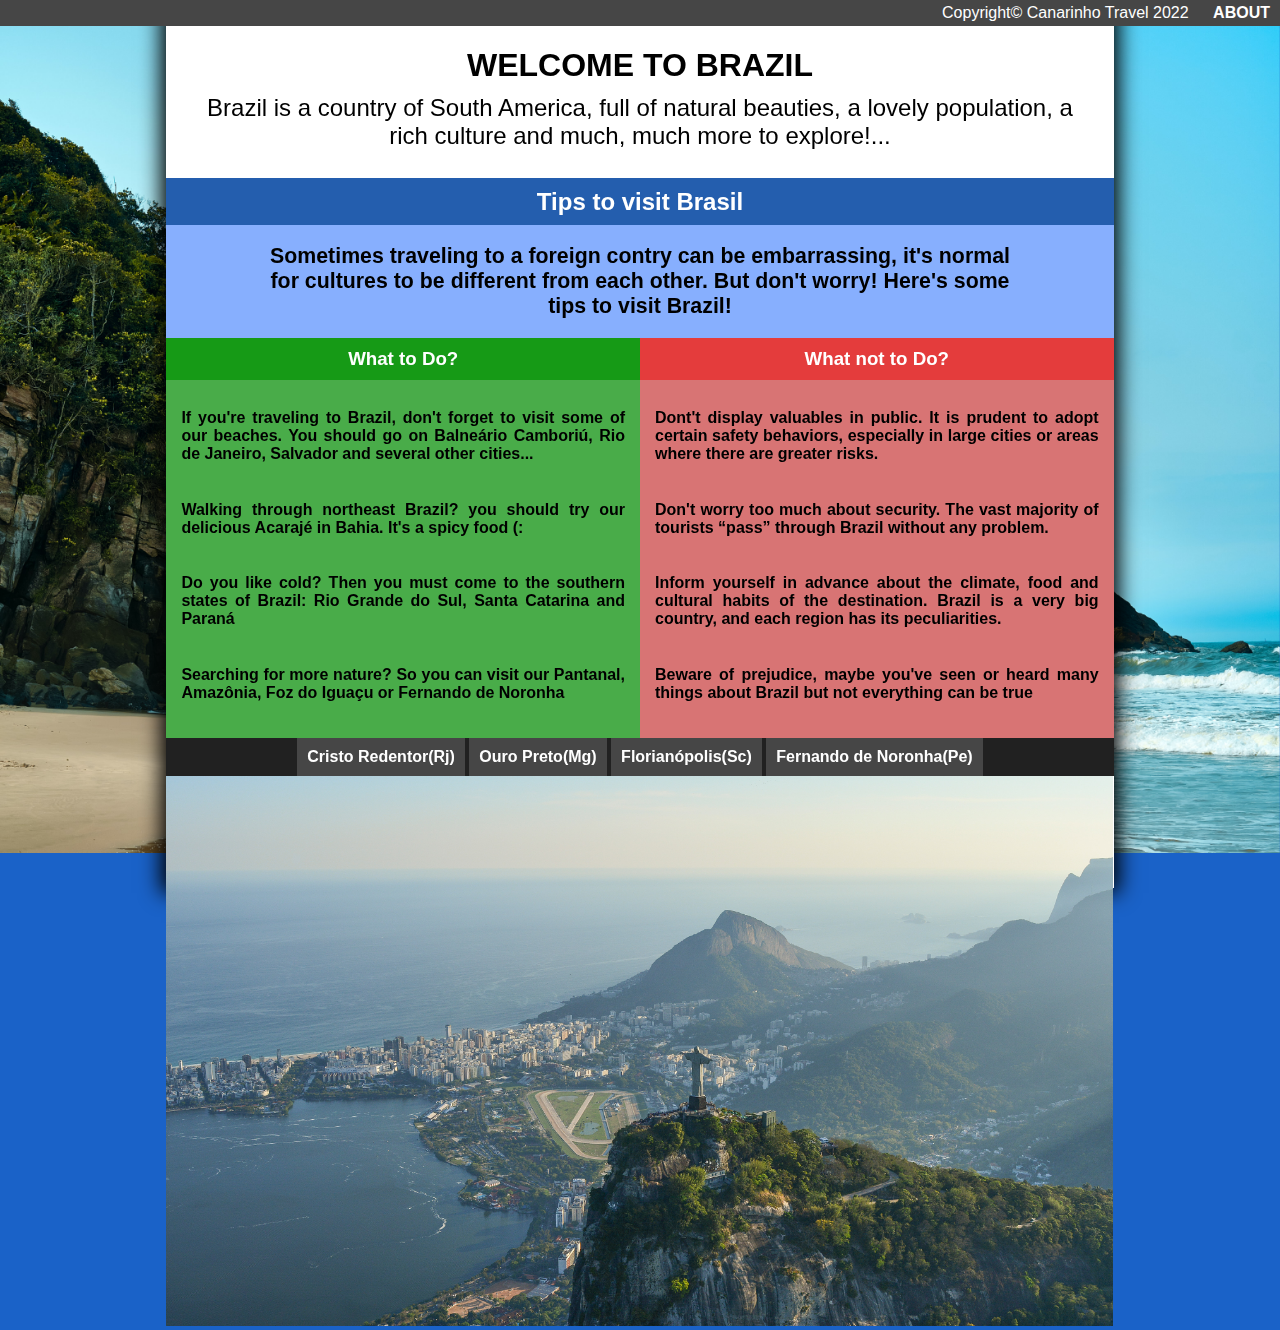
<file: index.html>
<!DOCTYPE html>
<html lang="en">

<head>
    <meta charset="UTF-8">
    <meta http-equiv="X-UA-Compatible" content="IE=edge">
    <meta name="viewport" content="width=device-width, initial-scale=1.0">
    <link rel="stylesheet" href="style/style.css">
    <title>Canarinho Travel</title>
</head>

<body>
    <header class="page_header">
        <img src="imgs/leo-foureaux-MWjvPmp9vQ0-unsplash.jpg" alt="Itajaí Beach">
    </header>
    <main>
        <header class="main_header">
            <h1>Welcome to Brazil</h1>
            <p>Brazil is a country of South America, full of natural beauties, a lovely population, a rich culture and
                much, much more to explore!...</p>
        </header>
        <article class="tips">
            <h2>Tips to visit Brasil</h2>
            <p>Sometimes traveling to a foreign contry can be embarrassing, it's normal for cultures to be different
                from each other. But don't worry! Here's some tips to visit Brazil!</p>
            <section class="todo">
                <h3>What to Do?</h3>
                <ul>
                    <li>
                        <p>If you're traveling to Brazil, don't forget to visit some of our beaches. You should go on
                            Balneário Camboriú, Rio de Janeiro, Salvador and several other cities...</p>
                    </li>
                    <li>
                        <p>Walking through northeast Brazil? you should try our delicious Acarajé in Bahia. It's a spicy
                            food (:</p>
                    </li>
                    <li>
                        <p>Do you like cold? Then you must come to the southern states of Brazil: Rio Grande do Sul,
                            Santa Catarina and Paraná</p>
                    </li>
                    <li>
                        <p>Searching for more nature? So you can visit our Pantanal, Amazônia, Foz do Iguaçu or Fernando
                            de Noronha</p>
                    </li>
                </ul>
            </section>
            <section class="not_todo">
                <h3>What not to Do?</h3>
                <ul>
                    <li>
                        <p>Dont't display valuables in public. It is prudent to adopt certain safety behaviors,
                            especially in large cities or areas where there are greater risks.</p>
                    </li>
                    <li>
                        <p>Don't worry too much about security. The vast majority of tourists “pass” through Brazil
                            without any problem.</p>
                    </li>
                    <li>
                        <p>Inform yourself in advance about the climate, food and cultural habits of the destination.
                            Brazil is a very big country, and each region has its peculiarities.</p>
                    </li>
                    <li>
                        <p>Beware of prejudice, maybe you've seen or heard many things about Brazil but not everything
                            can be true</p>
                    </li>
                </ul>
            </section>
        </article>
        <article class="places_to_visit">
            <ul>
                <li><a href="pages/cristoredentor.html" target="places">Cristo Redentor(Rj)</a></li>
                <li><a href="pages/ouropreto.html" target="places">Ouro Preto(Mg)</a></li>
                <li><a href="pages/florianopolis.html" target="places">Florianópolis(Sc)</a></li>
                <li><a href="pages/fernandodenoranha.html" target="places">Fernando de Noronha(Pe)</a></li>
            </ul>
            <iframe src="pages/cristoredentor.html" name="places" title="Places to visit" frameborder="0"
                scrolling="no"></iframe>
        </article>
    </main>
    <footer>
        <ul>
            <li>
                <p>Copyright&copy; Canarinho Travel 2022</p>
            </li>
            <li><a href="pages/about.html">About</a></li>
        </ul>
    </footer>
</body>

</html>
</file>
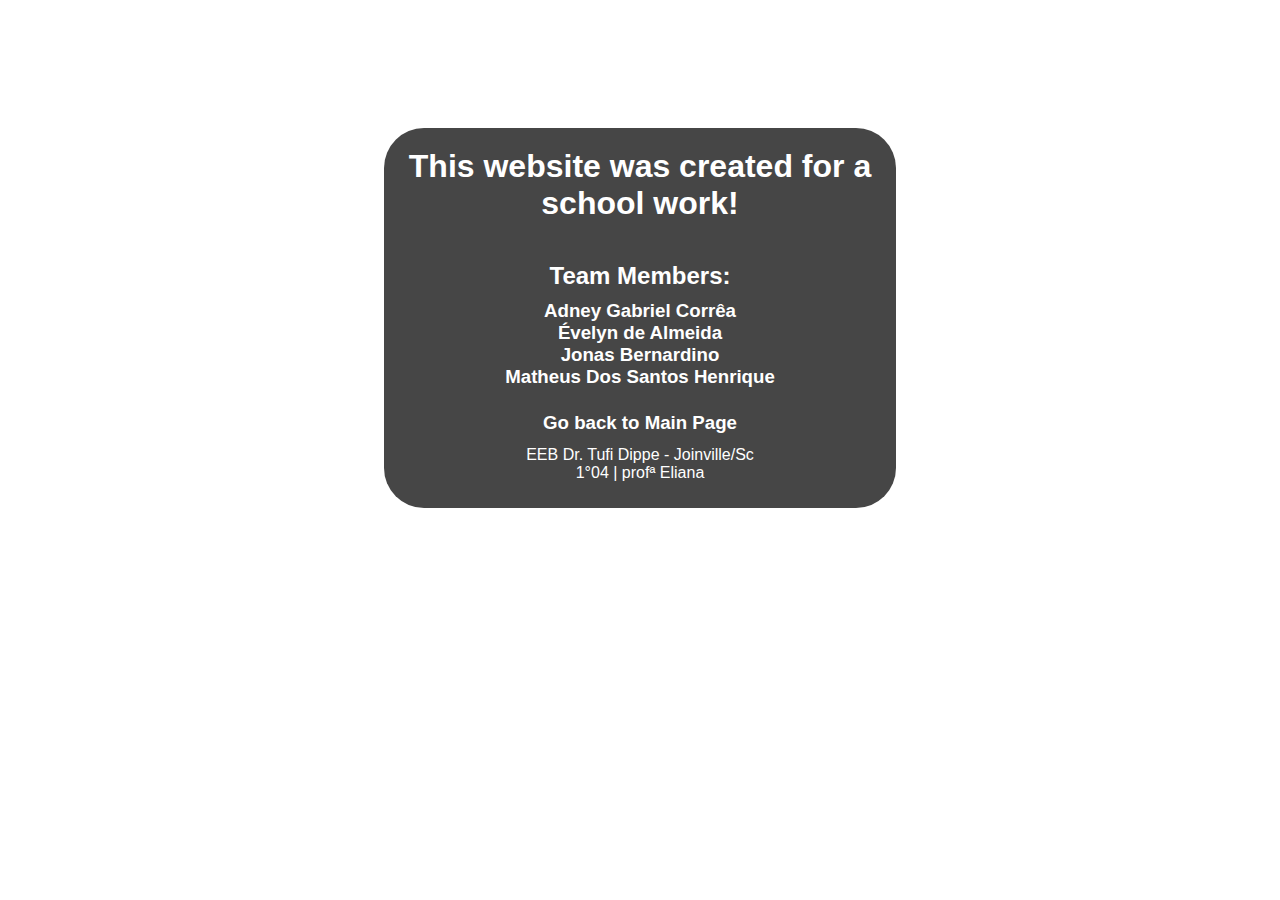
<file: pages/about.html>
<!DOCTYPE html>
<html lang="en">

<head>
    <meta charset="UTF-8">
    <meta http-equiv="X-UA-Compatible" content="IE=edge">
    <meta name="viewport" content="width=device-width, initial-scale=1.0">
    <title>About</title>
    <style>
        body {
            font-family: Verdana, Geneva, Tahoma, sans-serif;
            margin: 10% 30%;
            padding: 0;
            color: white;
        }

        ul {
            list-style: none;
            margin: 0;
            padding: 0;
            height: 150px;
        }

        h1,
        h2,
        li {
            margin: 0;
        }

        h1 {
            margin-bottom: 40px;
        }

        h2 {
            margin-bottom: 10px;
        }

        div {
            text-align: center;
            background-color: rgb(70, 70, 70);
            padding: 20px;
            margin: 0;
            border-radius: 40px;
            height: 340px;
        }

        a {
            color: white;
            font-size: 14pt;
            text-decoration: none;
            font-weight: bold;
            transition: 0.1s;
        }

        a:hover {
            transition: 0.1s;
            font-size: 16pt;
        }

        p {
            margin-top: 12px;
        }
    </style>
</head>

<body>
    <div>
        <h1>This website was created for a school work!</h1>
        <ul>
            <h2>Team Members:</h2>
            <li><a href="https://www.instagram.com/correa_adney/" target="_blank">Adney Gabriel Corrêa</a></li>
            <li><a href="https://www.instagram.com/almeidav_evelyn/" target="_blank">Évelyn de Almeida</a></li>
            <li><a href="https://www.instagram.com/jonasdino1/" target="_blank">Jonas Bernardino</a></li>
            <li><a href="https://www.instagram.com/snts.theus/" target="_blank">Matheus Dos Santos Henrique</a></li>
        </ul>

        <a href="../index.html">Go back to Main Page</a>

        <p>EEB Dr. Tufi Dippe - Joinville/Sc<br>1°04 | profª Eliana</p>
    </div>
</body>

</html>
</file>
<file: style/style.css>
body {
    font-family: sans-serif;
    margin: 0;
    padding: 0;
    background-color: rgb(26, 98, 200);
}

.page_header {
    position: fixed;
    top: 0;
    width: 100%;
    min-height: 10vw;
    max-height: 30vw;
}

.page_header img {
    width: 100%;
}

main {
    top: 0;
    position: absolute;
    margin: 0 13%;
    min-width: 70%;
    max-width: 76%;
    background-color: white;
    box-shadow: 0 0 20px 5px black;
}

main .main_header {
    text-align: center;
    padding: 5% 0 2% 0;
}

main .main_header h1 {
    margin: 0;
    font-weight: 900;
    text-transform: uppercase;
}

main .main_header p {
    margin: 1% 4%;
    font-size: 18pt;
}

main article.tips {
    background-color: rgb(135, 175, 254);
    width: 100%;
    margin: 0;
}

main article.tips h2 {
    padding: 1%;
    margin: 0;
    text-align: center;
    width: 98%;
    background-color: rgb(36, 94, 174);
    color: white;
}

main article.tips p {
    padding: 2% 0;
    margin: 0 10%;
    font-size: 16pt;
    text-align: center;
    font-weight: 900;
}

main article.tips section {
    position: relative;
    width: 50%;
    min-height: 400px;
    height: 4vw;
    float: left;
    overflow: auto;
}

main article.tips section ul {
    padding-left: 0;
    list-style: none;
}

main article.tips section ul li {
    margin: 20px 15px;
}

main article.tips section ul li p {
    font-size: 12pt;
    text-align: justify;
    margin: 0;
}

main article.tips section h3 {
    text-align: center;
    padding: 10px;
    margin: 0;
    color: white;
}

main article.tips section.todo h3 {
    background-color: rgb(22, 154, 22);
}

main article.tips section.todo {
    background-color: rgb(73, 172, 73);
}

main article.tips section.not_todo h3 {
    background-color: rgb(228, 60, 60);
}

main article.tips section.not_todo {
    background-color: rgb(216, 116, 116);
}

main article.places_to_visit {
    width: 100%;
    height: 550px;
}

main article.places_to_visit ul {
    width: 100%;
    background-color: rgb(33, 33, 33);
    margin: 0;
    padding: 0;
    text-align: center;
}

main article.places_to_visit ul li {
    display: inline-block;
    background-color: rgb(70, 70, 70);
    padding: 10px;
    margin: 0;
}

main article.places_to_visit ul li a {
    text-decoration: none;
    color: white;
    margin: 0;
    padding: 0;
    font-weight: bold;
}

main article.places_to_visit iframe {
    width: 100%;
    height: 100%;
    border: none;
    overflow-y: none;
}

footer {
    position: absolute;
    width: 100%;
    background-color: rgb(70, 70, 70);
    margin: 0;
    padding: 0;
}

footer ul {
    text-align: center;
    float: right;
    margin: 0;
    padding: 0;
}

footer ul li {
    display: inline-block;
    margin: 4px 10px;
    padding: 0;
    color: white;
}

footer ul li p {
    margin: 0;
}

footer ul li a {
    text-transform: uppercase;
    text-decoration: none;
    font-weight: bold;
    color: white;
}

a:hover {
    background-color: white;
    color: black;
}

main article.places_to_visit ul li a:hover {
    background-color: white;
    color: black;
}
</file>
